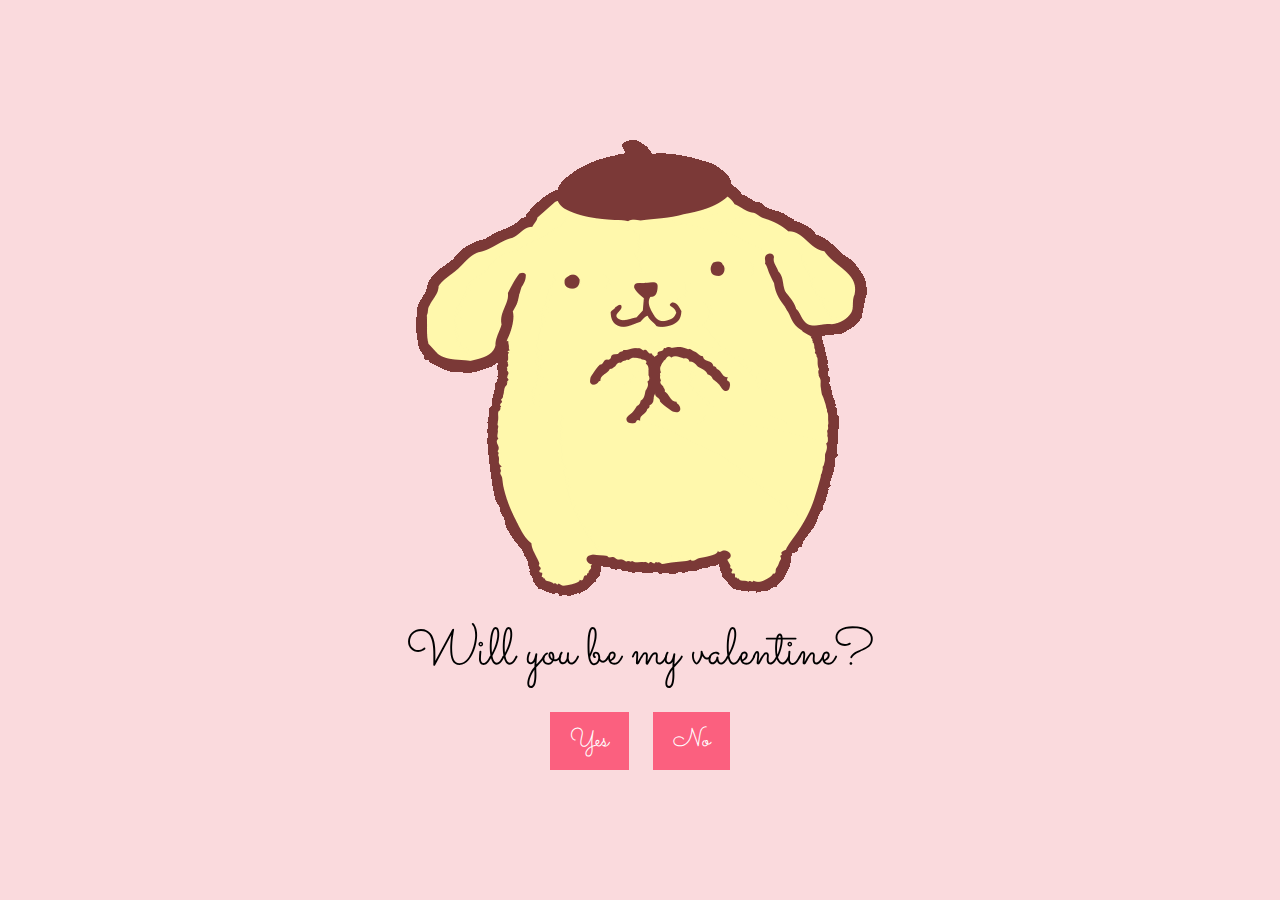
<file: secret hehe/index.html>
<!DOCTYPE html>
<html lang="en">
<head>
    <meta charset="UTF-8">
    <meta name="viewport" content="width=device-width, initial-scale=1.0">
    <title>Will You Be My Valentine?</title>
    <link rel="stylesheet" href="https://fonts.googleapis.com/css2?family=Sacramento&display=swap">
    <link rel="stylesheet" href="style.css">
</head>
<body>
    <div id="container">
        <div id="image-container"></div>
        <div id="text-container">
            <div id="question">Will you be my valentine?</div>
            <div id="options">
                <button id="yes-button" onclick="selectOption('yes')">Yes</button>
                <button id="no-button" onclick="selectOption('no')">No</button>
            </div>
        </div>
    </div>

    <script src="script.js"></script>
</body>
</html>
</file>
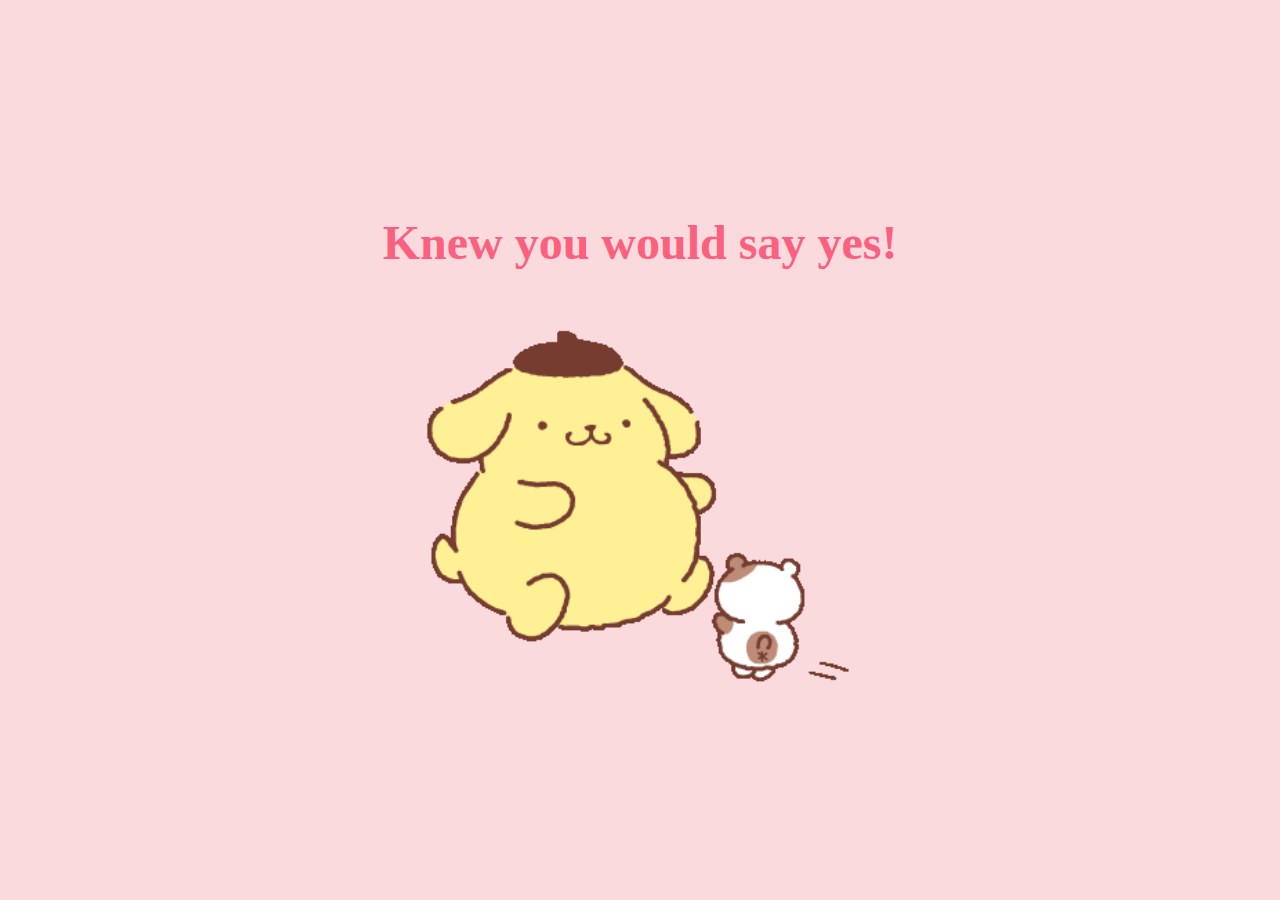
<file: secret hehe/yes_page.html>
<!DOCTYPE html>
<html lang="en">
<head>
    <meta charset="UTF-8">
    <meta name="viewport" content="width=device-width, initial-scale=1.0">
    <title>Knew you would say yes!</title>
    <link rel="stylesheet" href="./yes_style.css">
</head>
<body>
    <div class="container">
        <h1 class="header_text">Knew you would say yes!</h1>
        <div class="gif_container">
            <img src="pompompurin-love.gif">
        </div>
    </div>
</body>
</html>
</file>
<file: secret hehe/style.css>
/* style.css */

body {
    font-family: Arial, sans-serif;
    text-align: center;
    margin: 0;
    background-color: #FADADD;
}

#container {
    display: flex;
    flex-direction: column;
    align-items: center;
    justify-content: center;
    height: 100vh;
}

#question {
    font-family: 'Sacramento', cursive;
    font-size: 52px;
}

#options {
    margin-top: 20px;
}

button {
    padding: 10px 20px;
    margin: 0 10px;
    font-size: 26px;
    font-family: 'Sacramento', cursive;
    background-color: #FB607F;
    color: white;
    border: none;
    cursor: pointer;
}
</file>
<file: secret hehe/yes_style.css>
body {
    display: flex;
    justify-content: center;
    align-items: center;
    height: 100vh;
    margin: 0;
    background-color: #FADADD;
    font-family: 'Sacramento', cursive;
}

.container {
    text-align: center;
}

.header_text {
    font-size: 3em;
    color: #FB607F;
}

.gif_container img {
    width: 100%; 
    max-width: 500px; 
    height: auto; 
}
</file>
